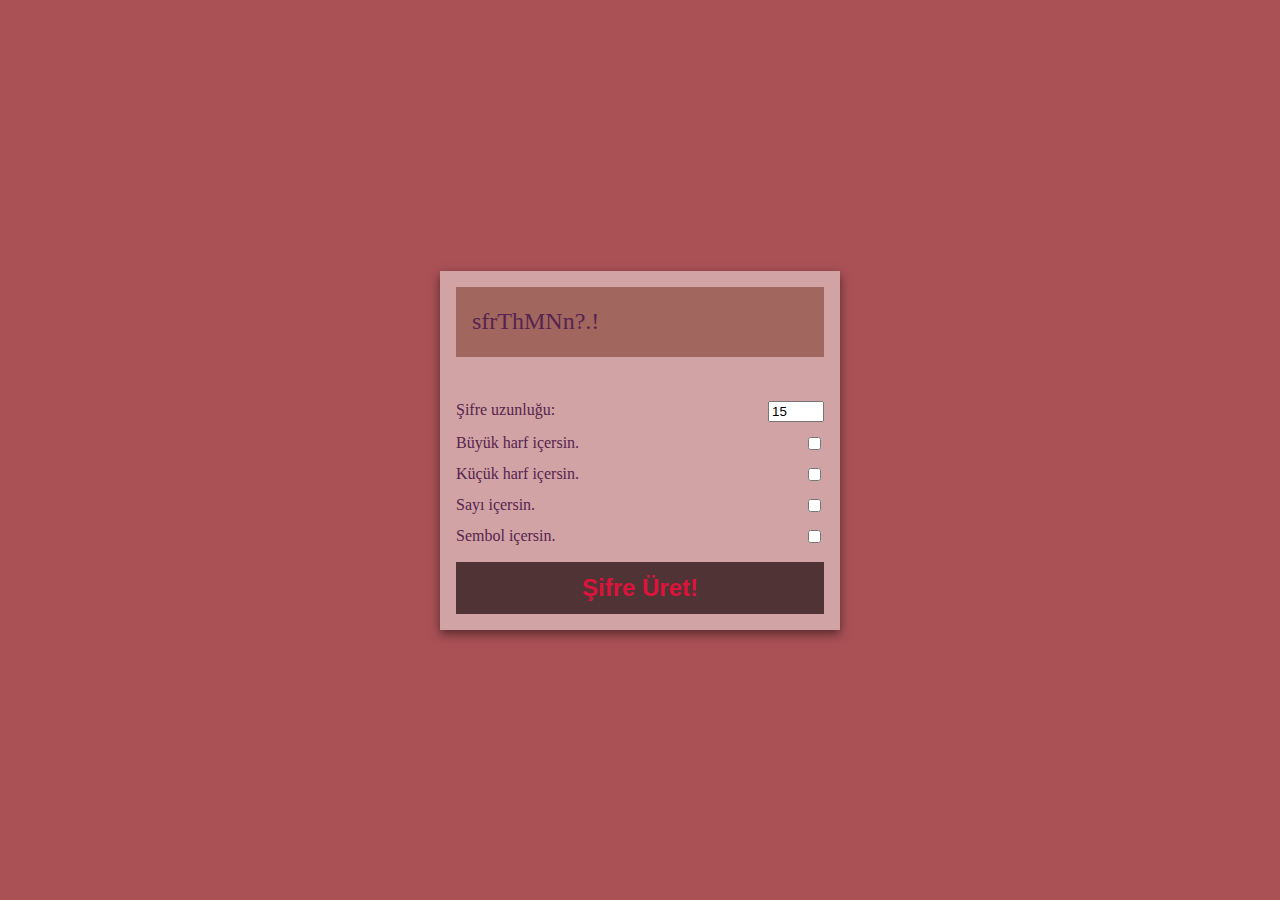
<file: 1. Gun/sifre/index.html>
<!DOCTYPE html>
<html lang="en">

<head>
    <meta charset="UTF-8" />
    <meta http-equiv="X-UA-Compatible" content="IE=edge" />
    <meta name="viewport" content="width=device-width, initial-scale=1.0" />
    <title>Şifre Üretici</title>

    <link rel="stylesheet" href="sifre.css" />
</head>

<body>
    <div class="ekran-container">
        <div class="ekran-header">
            <div class="ekran">
                <span id="ekran">sfrThMNn?.!</span>
            </div>
        </div>
        <div class="ekran-body">
            <div class="form-control">
                <label for="sifreUz">Şifre uzunluğu:</label>
                <input id="sifreUz" value="15" type="number" min="2" max="30" />
            </div>
            <div class="form-control">
                <label for="upper">Büyük harf içersin.</label>
                <input id="upper" type="checkbox" />
            </div>
            <div class="form-control">
                <label for="lower">Küçük harf içersin.</label>
                <input id="lower" type="checkbox" />
            </div>
            <div class="form-control">
                <label for="sayi">Sayı içersin.</label>
                <input id="sayi" type="checkbox" />
            </div>
            <div class="form-control">
                <label for="sembol">Sembol içersin.</label>
                <input id="sembol" type="checkbox" />
            </div>
            <button class="uret" id="uret">Şifre Üret!</button>
        </div>
    </div>
    <script src="app.js"></script>
</body>

</html>
</file>
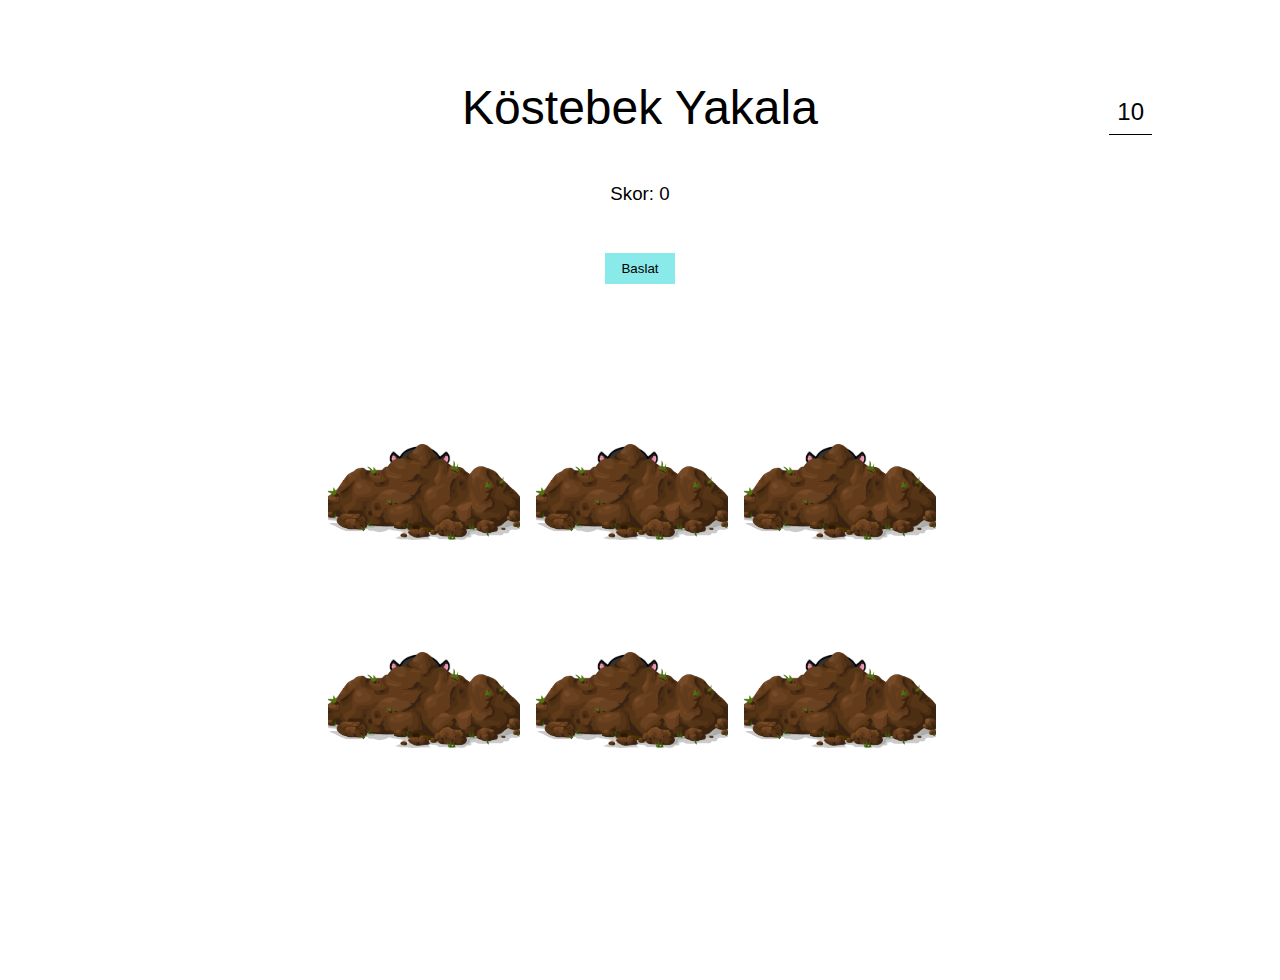
<file: 3. Gun/saklambac/index.html>
<!DOCTYPE html>
<html lang="en">

<head>
    <meta charset="UTF-8" />
    <meta http-equiv="X-UA-Compatible" content="IE=edge" />
    <meta name="viewport" content="width=device-width, initial-scale=1.0" />
    <title>Köstebek Yakalamaca</title>
    <link rel="stylesheet" href="style.css" />
</head>

<body>
    <div class="container">
        <header>
            <h1>Köstebek Yakala</h1>
            <h3>Skor: <span id="skor">0</span></h3>
            <button id="baslat">Baslat</button>
        </header>
        <h5 id="vakit">10</h5>
        <div class="game-container">
            <div class="toprak">
                <div class="kostebek"></div>
            </div>
            <div class="toprak">
                <div class="kostebek"></div>
            </div>
            <div class="toprak">
                <div class="kostebek"></div>
            </div>
            <div class="toprak">
                <div class="kostebek"></div>
            </div>
            <div class="toprak">
                <div class="kostebek"></div>
            </div>
            <div class="toprak">
                <div class="kostebek"></div>
            </div>
        </div>
    </div>
    <script src="app.js"></script>
</body>

</html>
</file>
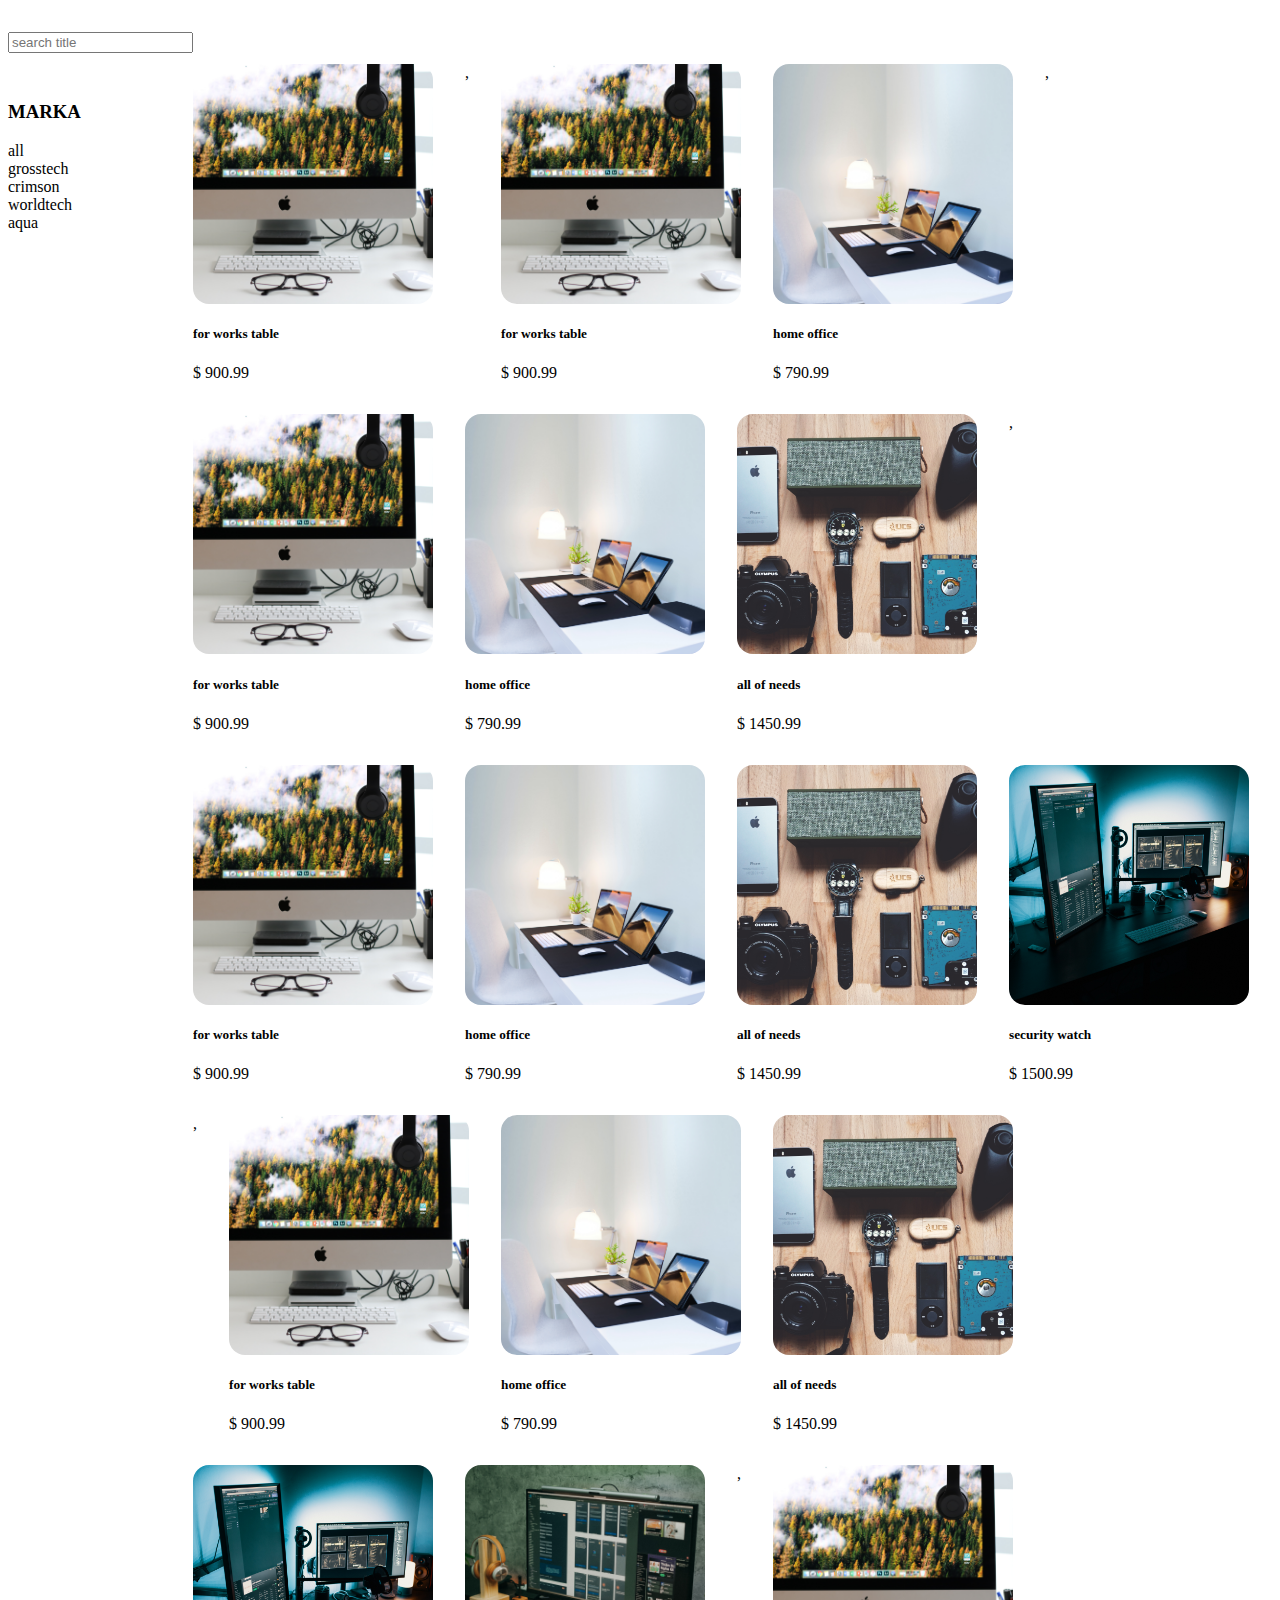
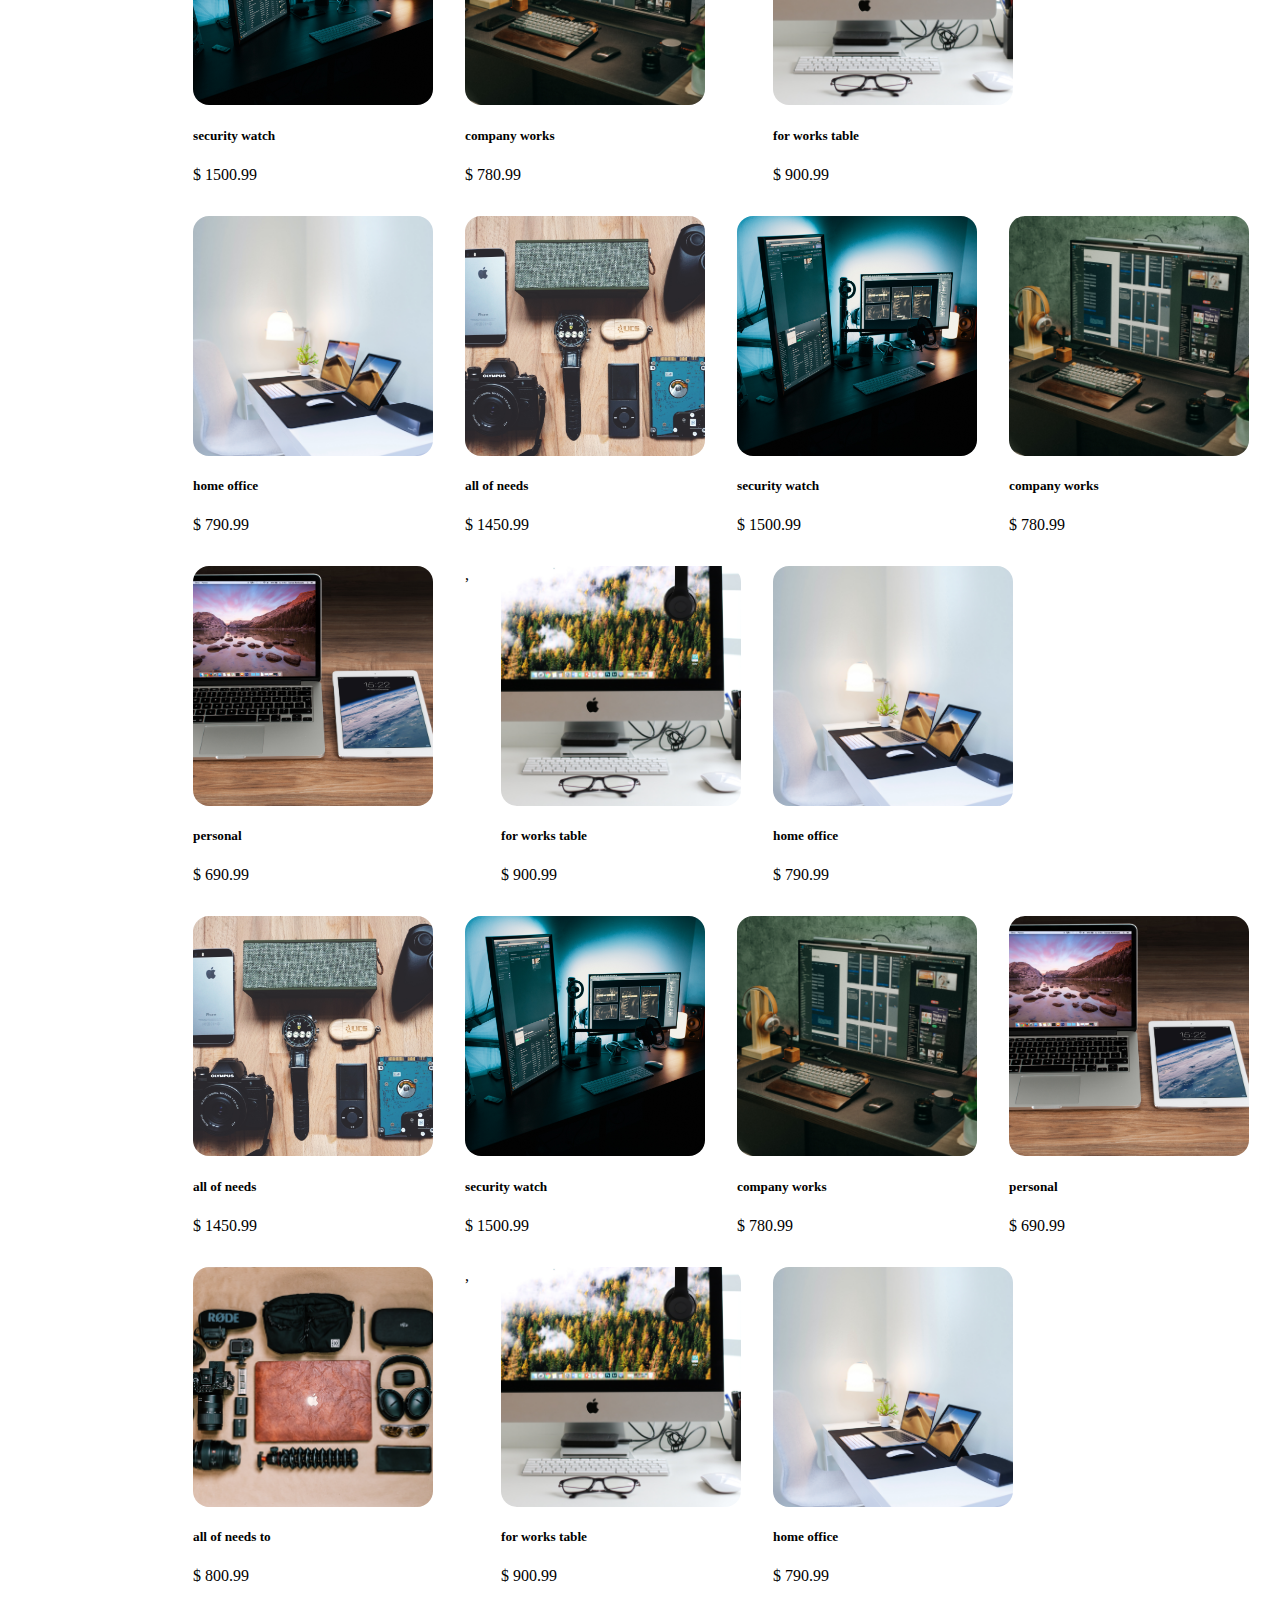
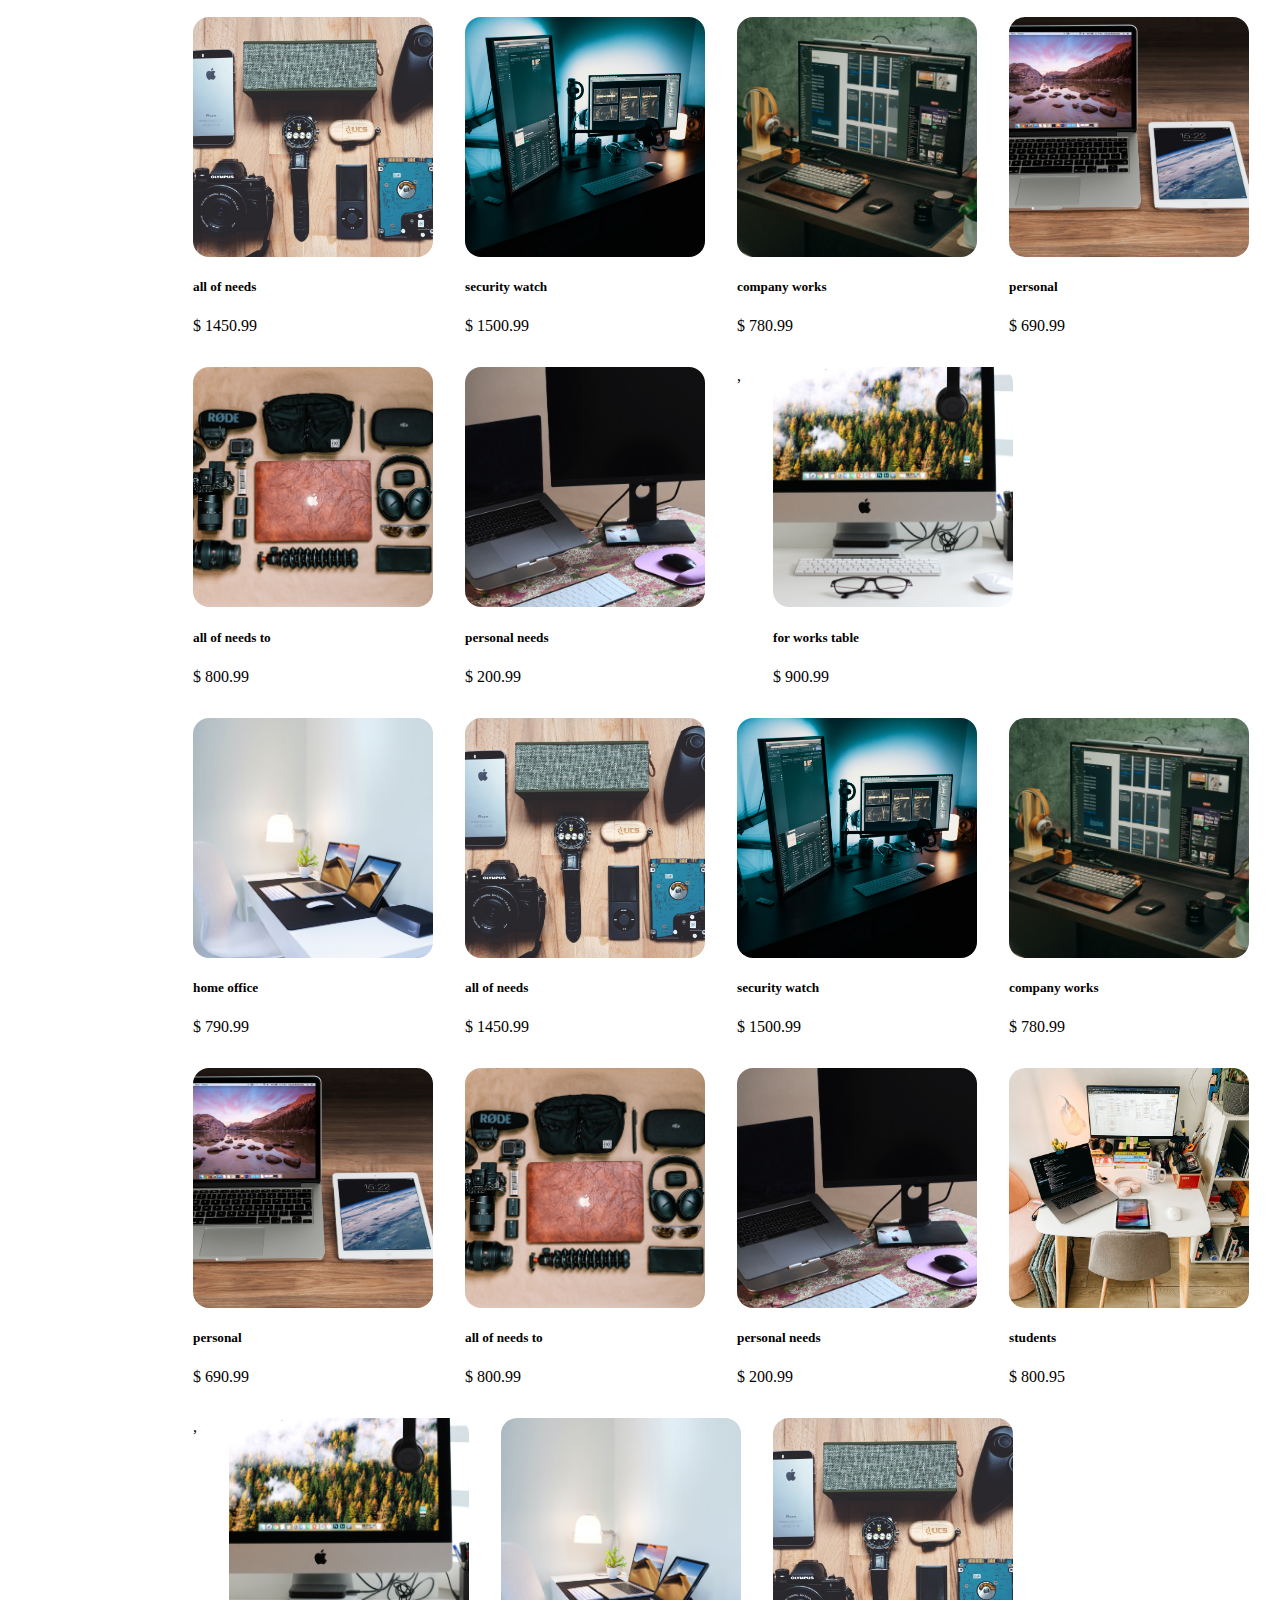
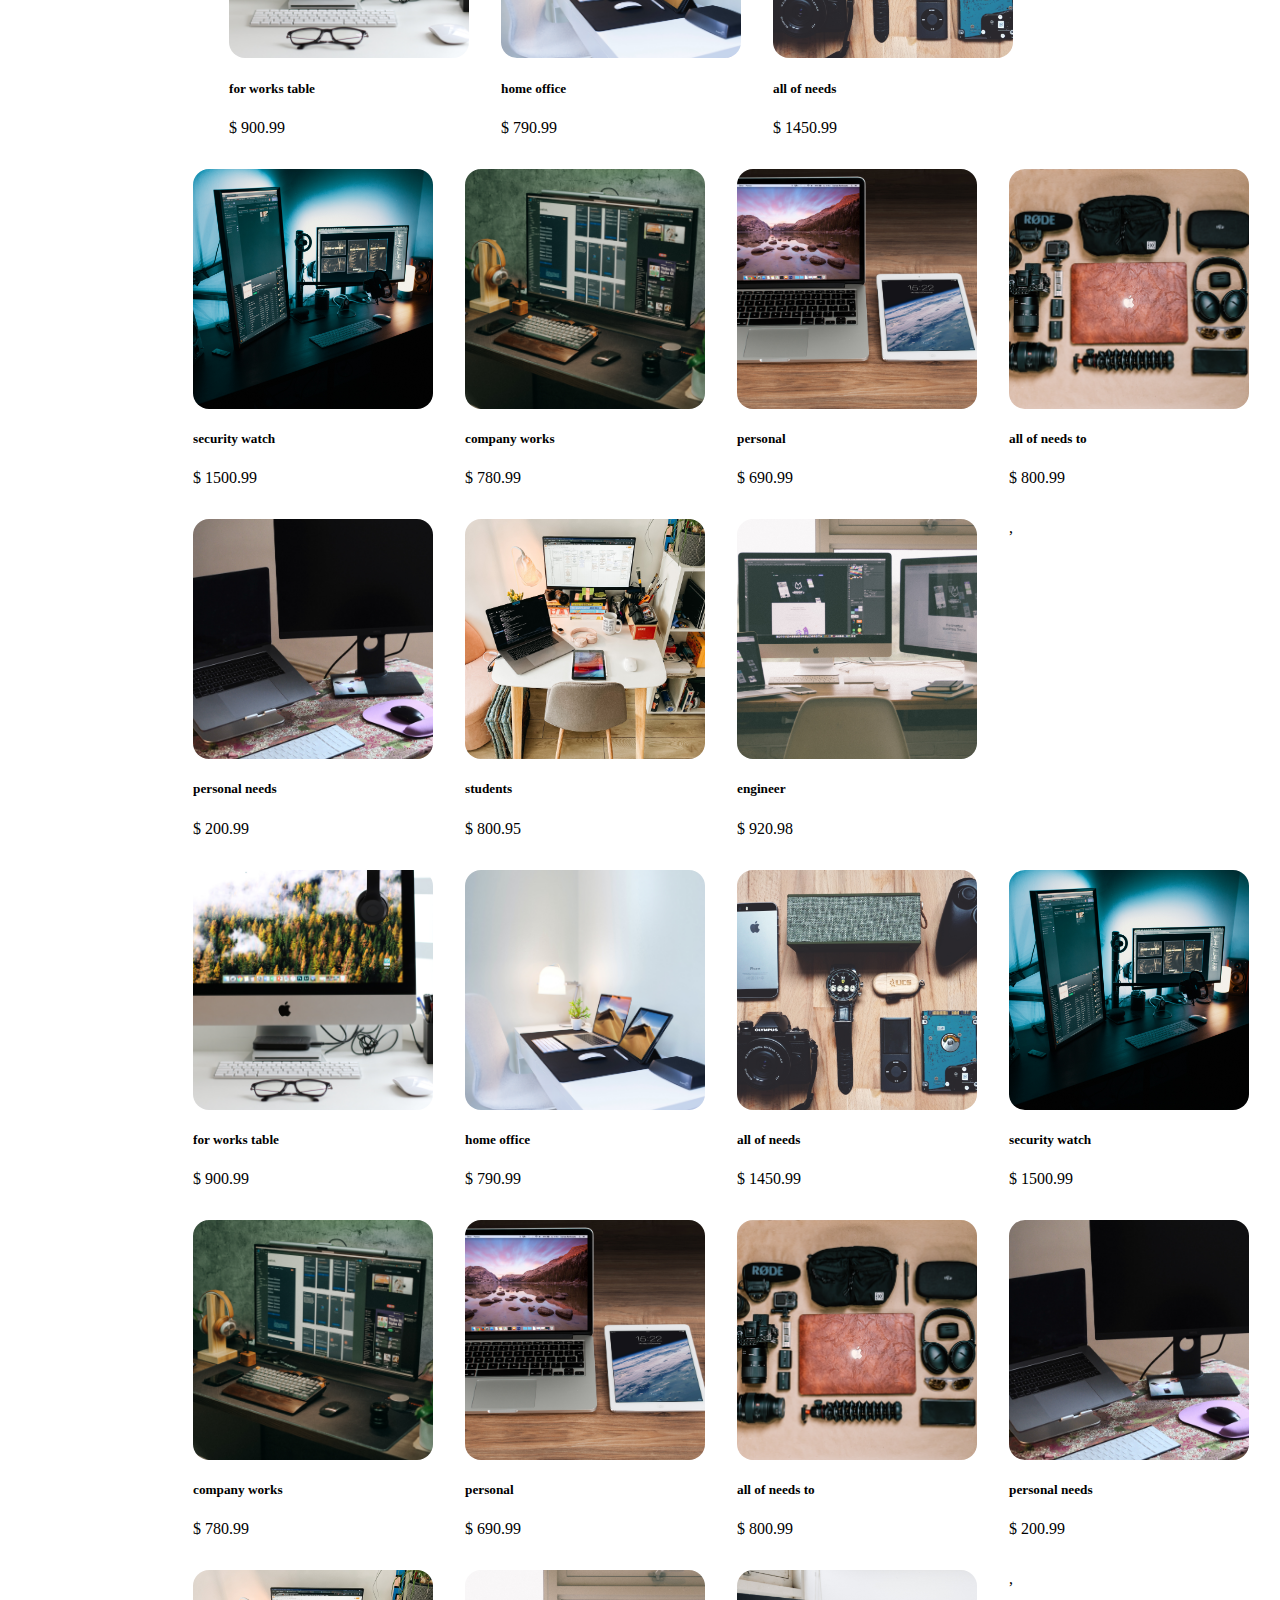
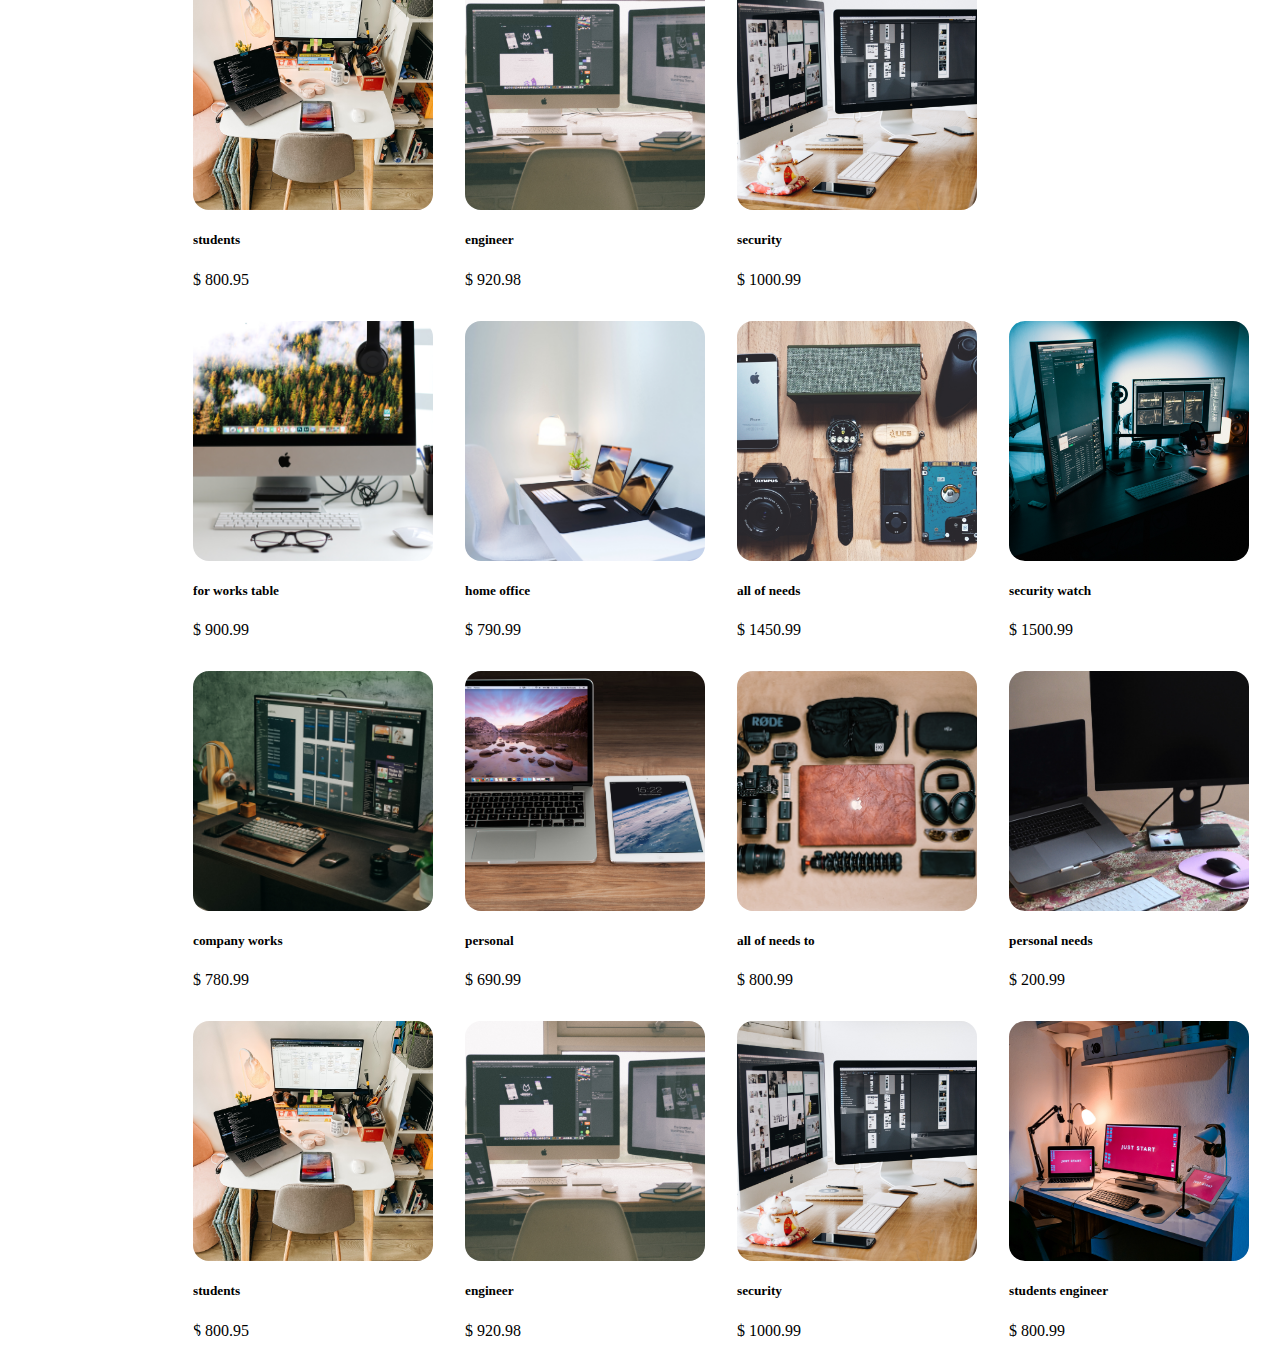
<file: 4. Gun/urunFiltrele/index.html>
<!DOCTYPE html>
<html lang="en">
  <head>
    <meta charset="UTF-8" />
    <meta http-equiv="X-UA-Compatible" content="IE=edge" />
    <meta name="viewport" content="width=device-width, initial-scale=1.0" />
    <title>Filters</title>
    <link rel="stylesheet" href="./style.css" />
  </head>
  <body>
    <section>
      <div class="filters-container">
        <form>
          <input type="text" placeholder="search title" />
        </form>

        <h3>MARKA</h3>
        <article class="markalar">
          <button class="btn">all</button>
          <button class="btn">crimson</button>
          <button class="btn">aqua</button>
        </article>
      </div>

      <div class="urunler">
        <article class="urun">
          <img src="img/product12.jpg" alt="" />
          <footer>
            <h5 class="isim">computer</h5>
            <span class="fiyat">$600.99</span>
          </footer>
        </article>
      </div>
    </section>
    <script src="./products.js"></script>
    <script src="./app.js"></script>
  </body>
</html>
</file>
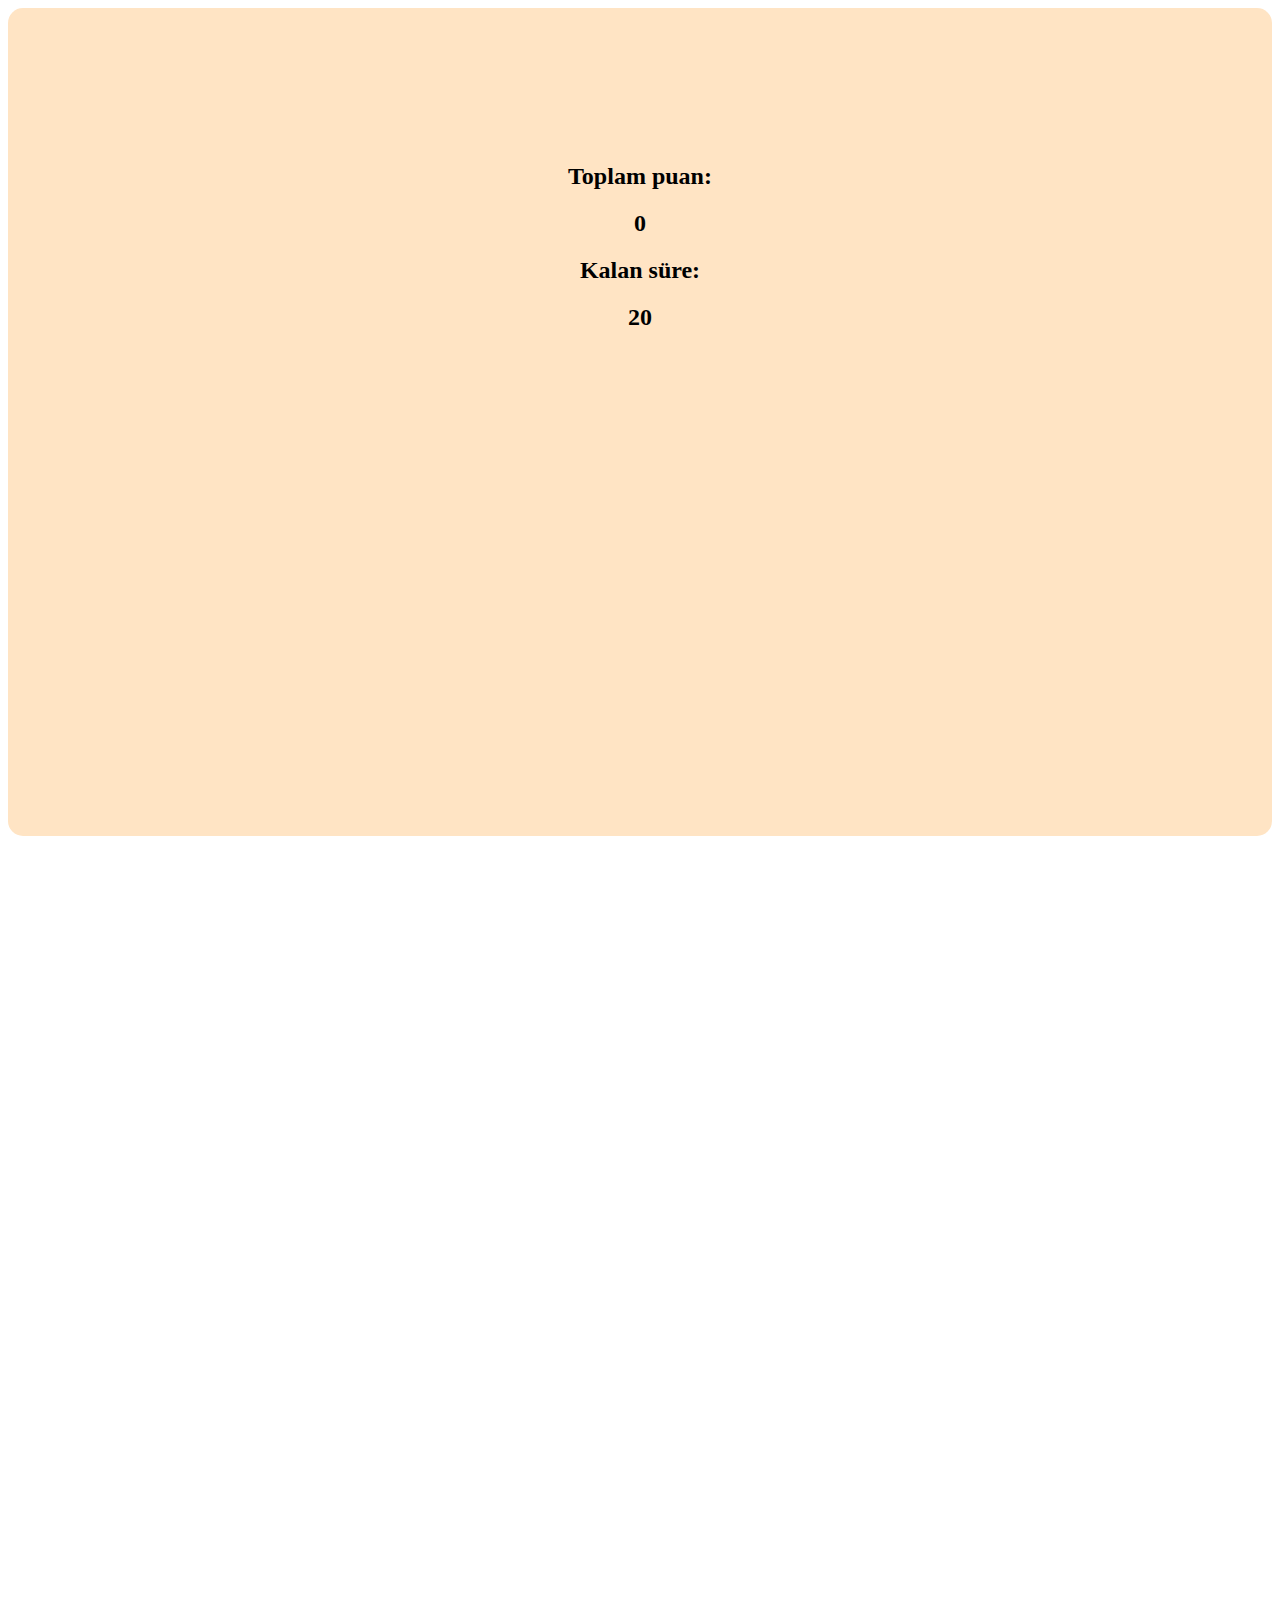
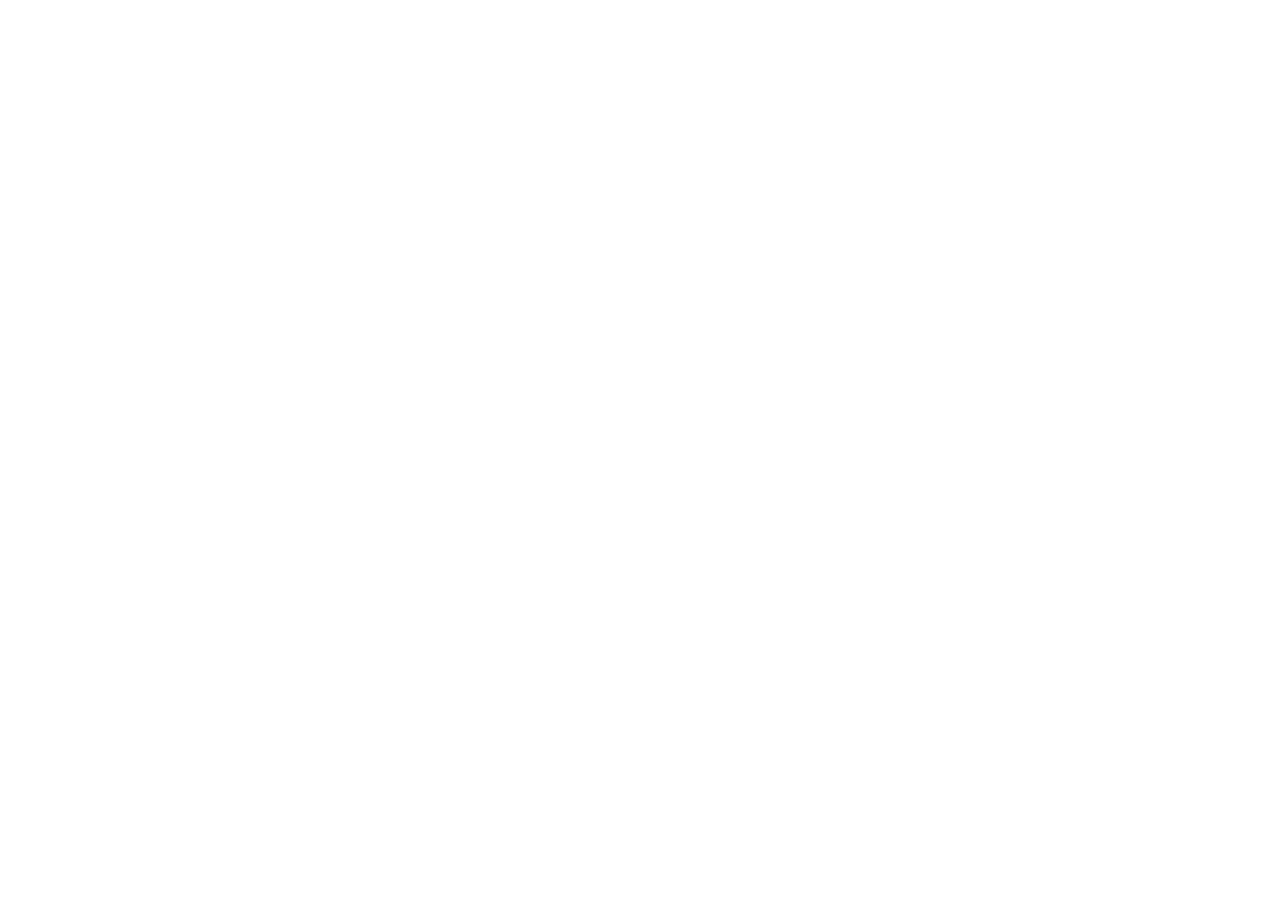
<file: 4. Gun/yakalamaca/index.html>
<!DOCTYPE html>
<html lang="en">
  <head>
    <meta charset="utf-8" />
    <meta name="viewport" content="width=device-width, initial-scale=1" />
    <title>yakalamaca</title>
    <link
      href="https://cdn.jsdelivr.net/npm/bootstrap@5.3.0-alpha1/dist/css/bootstrap.min.css"
      rel="stylesheet"
      integrity="sha384-GLhlTQ8iRABdZLl6O3oVMWSktQOp6b7In1Zl3/Jr59b6EGGoI1aFkw7cmDA6j6gD"
      crossorigin="anonymous"
    />
    <style>
      div[class^="col"] {
        height: 7rem;
      }

      .resim {
        background-image: url("btrfly.jpg");
        background-size: cover;
        background-position: center;
      }
      .panel {
        padding-top: 15vh;
        background-color: bisque;
        height: 77vh;
        border-radius: 15px;
        text-align: center;
      }
    </style>
  </head>
  <body>
    <div class="d-flex mt-5">
      <div class="panel mesaj">
        <h2 class="mt-5">Toplam puan:</h2>
        <h2 id="score">0</h2>

        <h2 class="mt-5">Kalan süre:</h2>
        <h2 id="timer">20</h2>
      </div>
      <div class="container">
        <div class="row">
          <div class="col-4 rounded-circle bg-secondary"></div>
          <div class="col-4 rounded-circle bg-secondary"></div>
          <div class="col-4 rounded-circle bg-secondary"></div>
          <div class="col-4 rounded-circle bg-secondary"></div>
          <div class="col-4 rounded-circle bg-secondary"></div>
          <div class="col-4 rounded-circle bg-secondary"></div>
          <div class="col-4 rounded-circle bg-secondary"></div>
          <div class="col-4 rounded-circle bg-secondary"></div>
          <div class="col-4 rounded-circle bg-secondary"></div>
          <div class="col-4 rounded-circle bg-secondary"></div>
          <div class="col-4 rounded-circle bg-secondary"></div>
          <div class="col-4 rounded-circle bg-secondary"></div>
          <div class="col-4 rounded-circle bg-secondary"></div>
          <div class="col-4 rounded-circle bg-secondary"></div>
          <div class="col-4 rounded-circle bg-secondary"></div>
        </div>
      </div>
    </div>
    <script
      src="https://cdn.jsdelivr.net/npm/bootstrap@5.3.0-alpha1/dist/js/bootstrap.bundle.min.js"
      integrity="sha384-w76AqPfDkMBDXo30jS1Sgez6pr3x5MlQ1ZAGC+nuZB+EYdgRZgiwxhTBTkF7CXvN"
      crossorigin="anonymous"
    ></script>
    <script src="app.js"></script>
  </body>
</html>
</file>
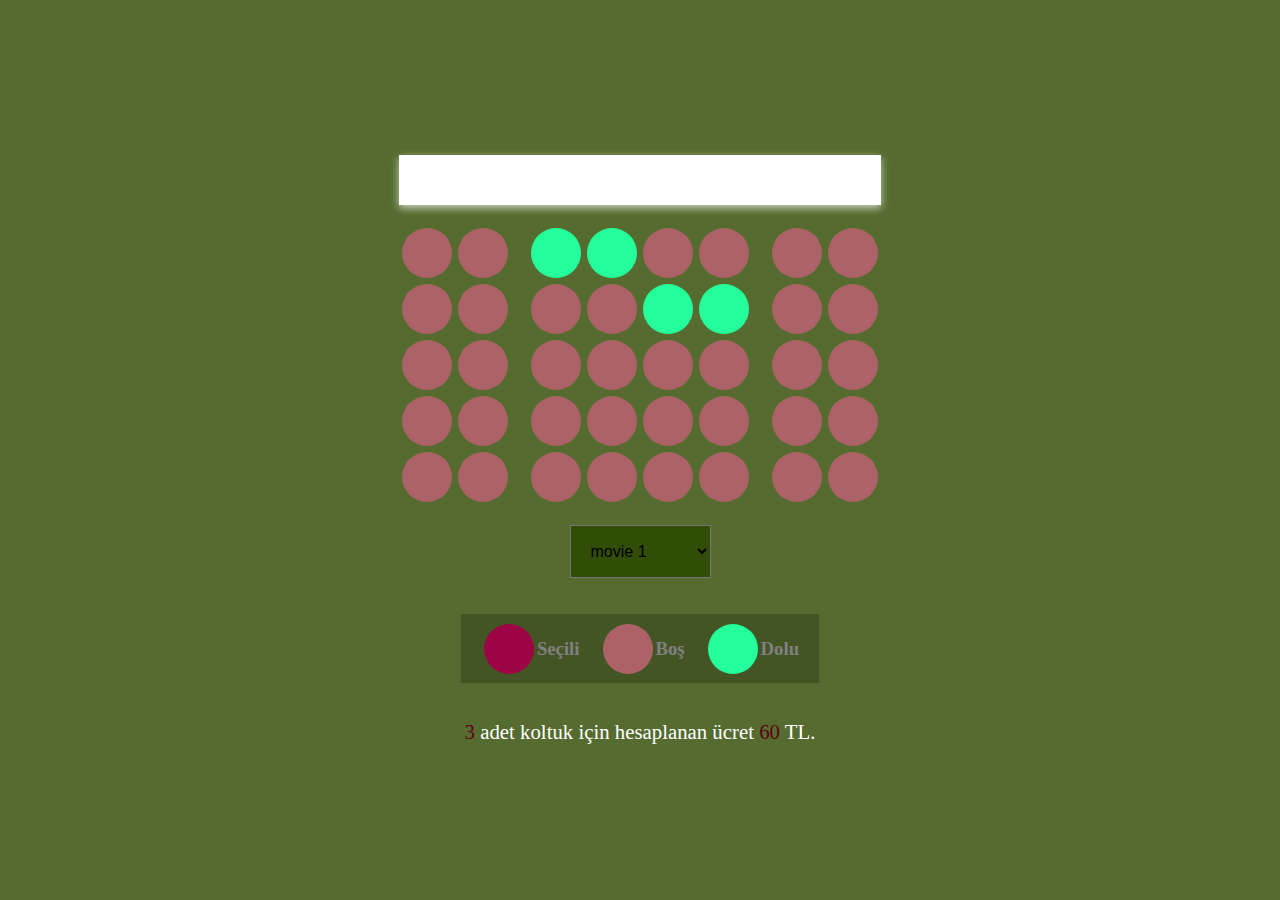
<file: 5. Gun/bilet/index.html>
<!DOCTYPE html>
<html lang="en">

<head>
    <meta charset="UTF-8" />
    <meta http-equiv="X-UA-Compatible" content="IE=edge" />
    <meta name="viewport" content="width=device-width, initial-scale=1.0" />
    <link rel="stylesheet" href="style.css" />
    <title>Sinema Bilet Rezervasyon</title>
</head>

<body>
    <div class="container">
        <div class="screen"></div>
        <div class="row">
            <div class="seat"></div>
            <div class="seat"></div>
            <div class="seat reserved"></div>
            <div class="seat reserved"></div>
            <div class="seat"></div>
            <div class="seat"></div>
            <div class="seat"></div>
            <div class="seat"></div>
        </div>
        <div class="row">
            <div class="seat"></div>
            <div class="seat"></div>
            <div class="seat"></div>
            <div class="seat"></div>
            <div class="seat reserved"></div>
            <div class="seat reserved"></div>
            <div class="seat"></div>
            <div class="seat"></div>
        </div>
        <div class="row">
            <div class="seat"></div>
            <div class="seat"></div>
            <div class="seat"></div>
            <div class="seat"></div>
            <div class="seat"></div>
            <div class="seat"></div>
            <div class="seat"></div>
            <div class="seat"></div>
        </div>
        <div class="row">
            <div class="seat"></div>
            <div class="seat"></div>
            <div class="seat"></div>
            <div class="seat"></div>
            <div class="seat"></div>
            <div class="seat"></div>
            <div class="seat"></div>
            <div class="seat"></div>
        </div>
        <div class="row">
            <div class="seat"></div>
            <div class="seat"></div>
            <div class="seat"></div>
            <div class="seat"></div>
            <div class="seat"></div>
            <div class="seat"></div>
            <div class="seat"></div>
            <div class="seat"></div>
        </div>
    </div>

    <div class="movie-list">
        <select id="movie">
            <option disabled>Film Seçiniz</option>
            <option value="20">movie 1</option>
            <option value="22">movie 2</option>
            <option value="25">movie 3</option>
        </select>
    </div>

    <ul class="info">
        <li>
            <div class="seat selected"></div>
            <h3>Seçili</h3>
        </li>
        <li>
            <div class="seat"></div>
            <h3>Boş</h3>
        </li>
        <li>
            <div class="seat reserved"></div>
            <h3>Dolu</h3>
        </li>
    </ul>

    <p class="text">
        <span id="count">3</span> adet koltuk için hesaplanan ücret
        <span id="amount">60</span> TL.
    </p>

    <script src="app.js"></script>
</body>

</html>
</file>
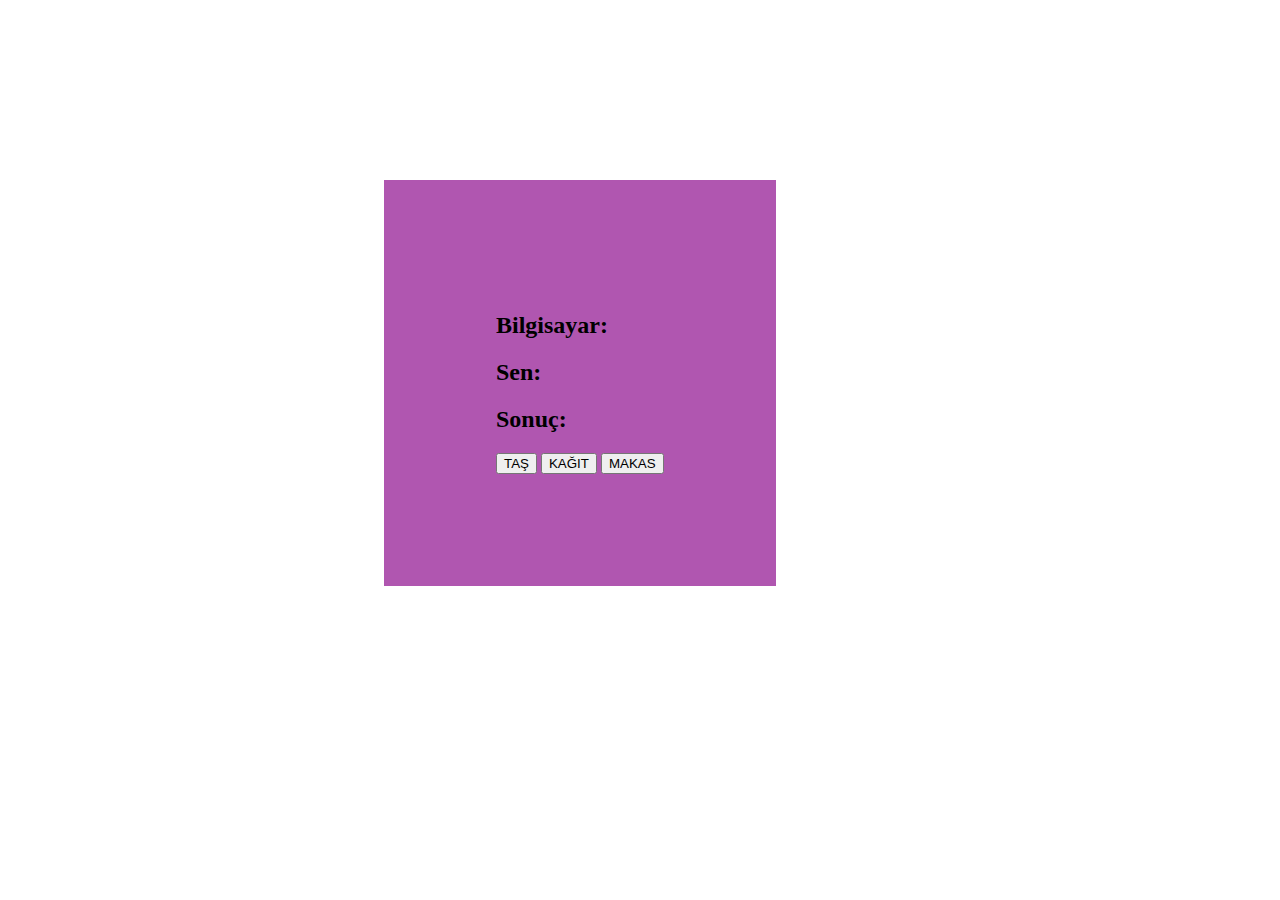
<file: 1. Gun/tasKagitMakas/1. Yol/index.html>
<!DOCTYPE html>
<html lang="en">

<head>
    <meta charset="UTF-8" />
    <meta http-equiv="X-UA-Compatible" content="IE=edge" />
    <meta name="viewport" content="width=device-width, initial-scale=1.0" />
    <title>1.yol</title>
    <style>
        .container {
            position: absolute;
            top: 20vh;
            left: 30vw;
            right: auto;
            bottom: auto;
            background-color: rgb(176, 86, 176);
            padding: 7rem;
        }

        span {
            background-color: bisque;
        }
    </style>
</head>

<body>
    <!-- Taş makası, makas kağıdı, kâğıt da 
  taşı yener. Eğer oyuncular aynı durumu seçerse 
  oyun berabere biter. -->

    <div class="container">
        <h2>Bilgisayar: <span id="bilgisayar"></span></h2>
        <h2>Sen: <span id="kullanici"></span></h2>

        <h2>Sonuç: <span id="sonuc"></span></h2>

        <button id="tas">TAŞ</button>
        <button id="kagit">KAĞIT</button>
        <button id="makas">MAKAS</button>
    </div>

    <script src="app.js"></script>
</body>

</html>
</file>
<file: 1. Gun/sifre/sifre.css>
* {
    box-sizing: border-box;
}

body {
    background-color: rgb(170, 81, 86);
    color: rgb(86, 36, 79);
    display: flex;
    align-items: center;
    justify-content: center;
    margin: 0;
    min-height: 100vh;
}

.ekran-container {
    background-color: rgb(209, 163, 164);
    box-shadow: 0 4px 10px rgba(0, 0, 0, 0.5);
    min-width: 400px;
}

.ekran-header {
    padding: 1rem;
}

.ekran {
    background-color: rgb(161, 102, 94);
    display: flex;
    font-size: 1.5rem;
    align-items: center;
    height: 70px;
    width: 100%;
    position: relative;
    padding: 1rem;
    overflow: auto;
}

.ekran-body {
    padding: 1rem;
}

#len {
    text-align: center;
    padding: 0 1rem;
}

.form-control {
    display: flex;
    justify-content: space-between;
    margin: 0.75rem 0;
}

.uret {
    border: none;
    color: crimson;
    background-color: rgb(80, 51, 53);
    cursor: pointer;
    display: block;
    font-size: 1.5rem;
    font-weight: bold;
    padding: 0.75rem;
    margin-top: 1rem;
    width: 100%;
}
</file>
<file: 3. Gun/saklambac/style.css>
* {
    margin: 0;
    padding: 0;
    box-sizing: border-box;
}

body {
    width: 100%;
    height: 100vh;
}

.container {
    font-family: sans-serif;
    width: 50%;
    margin: 5rem auto;
    text-align: center;
}

header h1 {
    font-size: 3rem;
    font-weight: 300;
}

header h3 {
    margin: 3rem 0;
    font-weight: 200;
}

header button {
    cursor: pointer;
    border: none;
    padding: 0.5rem 1rem;
    background: rgb(138, 233, 233);
}

header button:hover {
    background-color: rgb(101, 202, 202);
}

.game-container {
    width: 100%;
    height: 100%;
    display: flex;
    flex-wrap: wrap;
    margin-top: 5rem;
}

.toprak {
    position: relative;
    margin: 2rem 0.5rem;
    margin-top: 5rem;
    height: 6rem;
    width: 30%;
    background-size: cover;
}

.toprak::after {
    position: absolute;
    top: 0%;
    left: 0;
    width: 100%;
    height: 100%;
    content: "";
    background: url("./img/toprak.png") center no-repeat;
    background-size: cover;
}

.kostebek {
    position: absolute;
    top: 0;
    left: 0;
    width: 100%;
    height: 5.5rem;
    background: url("./img/köstebek.png") center no-repeat;
    background-size: contain;
    transition: all 0.3s ease;
}

.kostebek.secilen {
    top: -3rem;
}

#vakit {
    position: absolute;
    right: 10%;
    top: 10%;
    border-bottom: 1px solid black;
    padding: 0.5rem;
    font-size: 1.5rem;
    font-weight: 300;
}

@media screen and (max-width: 1000px) {
    .container {
        width: 70%;
    }

    .toprak {
        position: relative;
        width: 30%;
    }

    #vakit {
        right: 5%;
        top: 20%;
        border-bottom: 1px solid black;
        font-size: 1.2rem;
    }
}
</file>
<file: 4. Gun/urunFiltrele/style.css>
img {
  width: 15rem;
  display: block;
  object-fit: cover;
  height: 15rem;
  border-radius: 1rem;
  transition: transform 0.5s;
}
img:hover {
  transform: scale(1.2);
}

.urunler {
  padding-top: 2rem;
  overflow: hidden;
  display: flex;
  flex-wrap: wrap;
  gap: 2rem;
  border-radius: 1rem;
}
section {
  display: flex;
}
.markalar {
  display: flex;
  flex-direction: column;
}
button {
  margin: 0 0 0.5rem 0.5rem;
  width: 5rem;
  height: 5rem;
  border-radius: 50%;
  background-color: lightcoral;
  border: none;
  color: purple;
}
section {
  margin-top: 2rem;
}
h2 {
  font-size: 3rem;
}
h3 {
  margin-top: 3rem;
}
</file>
<file: 5. Gun/bilet/style.css>
body {
    background-color: #556b2f;
    display: flex;
    flex-direction: column;
    align-items: center;
    justify-content: center;
    height: 100vh;
    margin: 0;
    color: #fff;
}

.seat {
    background-color: #ac6266;
    height: 50px;
    width: 50px;
    margin: 3px;
    border-radius: 50%;
}

.seat.selected {
    background-color: #9d0445;
}

.seat.reserved {
    background-color: #25ff9b;
}

.seat:not(.reserved):hover {
    cursor: pointer;
    transform: scale(1.3);
}

.seat:nth-of-type(2) {
    margin-right: 20px;
}

.seat:nth-last-of-type(3) {
    margin-right: 20px;
}

.row {
    display: flex;
}

.screen {
    background-color: #fff;
    height: 50px;
    width: 100%;
    margin: 20px 0;
    box-shadow: 0 3px 8px rgba(255, 255, 255, 0.7);
}

.movie-list {
    margin: 20px 0;
}

.movie-list select {
    padding: 1rem;
    font-size: 1rem;
    background-color: #324d05;
}

.info {
    background-color: rgba(0, 0, 0, 0.2);
    padding: 5px 10px;
    color: gray;
    display: flex;
}

.info li {
    display: flex;
    align-items: center;
    justify-content: center;
    margin: 0 10px;
}

p.text span {
    color: rgb(93, 3, 21);
}

p.text {
    font-size: 1.3rem;
}
</file>
